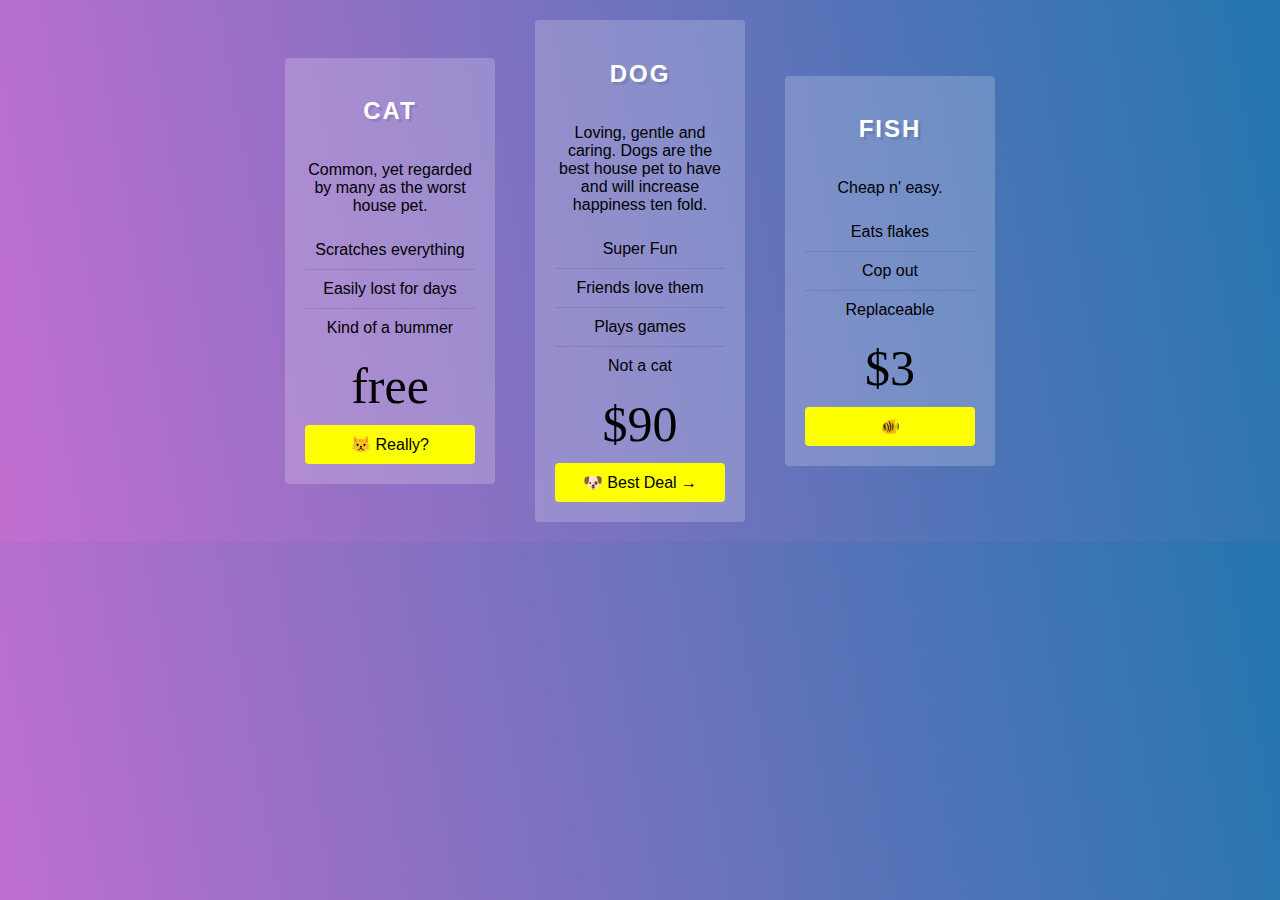
<file: pricing-grid/index.html>
<!DOCTYPE html>
<html lang="en">
<head>
  <meta charset="UTF-8">
  <title>FlexBox Nav</title>
  <link rel="stylesheet" href="https://maxcdn.bootstrapcdn.com/font-awesome/4.3.0/css/font-awesome.min.css">
  <link rel="stylesheet" href="style.css">
</head>
<body>

  <!-- Flex Container! -->
  <div class="pricing-grid">

    <div class="plan plan1">
      
      <h2>Cat</h2>
      <p>Common, yet regarded by many as the worst house pet.</p>
      <ul class="features">
        <li>Scratches everything</li>
        <li>Easily lost for days</li>
        <li>Kind of a bummer</li>
      </ul>

      <p class="price">free</p>

      <a href="#" class="cta">😾 Really?</a>
    </div>

    <div class="plan plan2">
      
      <h2>Dog</h2>
      <p>Loving, gentle and caring. Dogs are the best house pet to have and will increase happiness ten fold. </p>
      <ul class="features">
        <li>Super Fun</li>
        <li>Friends love them</li>
        <li>Plays games</li>
        <li>Not a cat</li>
      </ul>

      <p class="price">$90</p>

      <a href="#" class="cta">🐶 Best Deal →</a>
    </div>

    <div class="plan plan3">
      
      <h2>Fish</h2>
      <p>Cheap n' easy.</p>
      <ul class="features">
        <li>Eats flakes</li>
        <li>Cop out</li>
        <li>Replaceable</li>
      </ul>

      <p class="price">$3</p>

      <a href="#" class="cta">🐠</a>
    </div>

  </div>

</body>
</html>
</file>
<file: pricing-grid/style.css>
/* Some CSS Setup - nothing to do with flexbox */
html {
  box-sizing: border-box;
}

*, *:before, *:after {
  box-sizing: inherit;
}

body {
  font-family: sans-serif;
  margin: 0;
  background-image: linear-gradient(260deg, #2376ae 0%, #c16ecf 100%);
}

a {
  color:white;
}

.plan ul {
  margin: 0;
  padding: 0;
  list-style: none;
}

.plan ul li {
  border-bottom: 1px solid rgba(0,0,0,0.1);
  padding:10px;
}

.plan ul li:last-child {
  border-bottom: 0;
}

.plan a {
  text-decoration: none;
  background:#FEFF00;
  padding:10px;
  color:black;
  border-radius:4px;
}


.plan h2 {
  text-transform: uppercase;
  color:white;
  letter-spacing: 2px;
  text-shadow:3px 3px 0 rgba(0,0,0,0.1);
}

.price {
  font-size: 50px;
  font-family: serif;
  margin: 10px 0;
}


.pricing-grid {
  max-width:750px;
  margin: 0 auto;
  display: flex; 
  align-items: center; 
}

.plan {
  background: rgba(255,255,255,0.2);
  margin: 20px;
  padding: 20px;
  border-radius: 4px;
  text-align: center;

  flex: 1;
  display: flex;
  flex-wrap: wrap;

}

.plan > * {
  flex: 1;
  flex-basis: 100%;
}

.plan .cta {
  align-self: flex-end;
}
</file>
